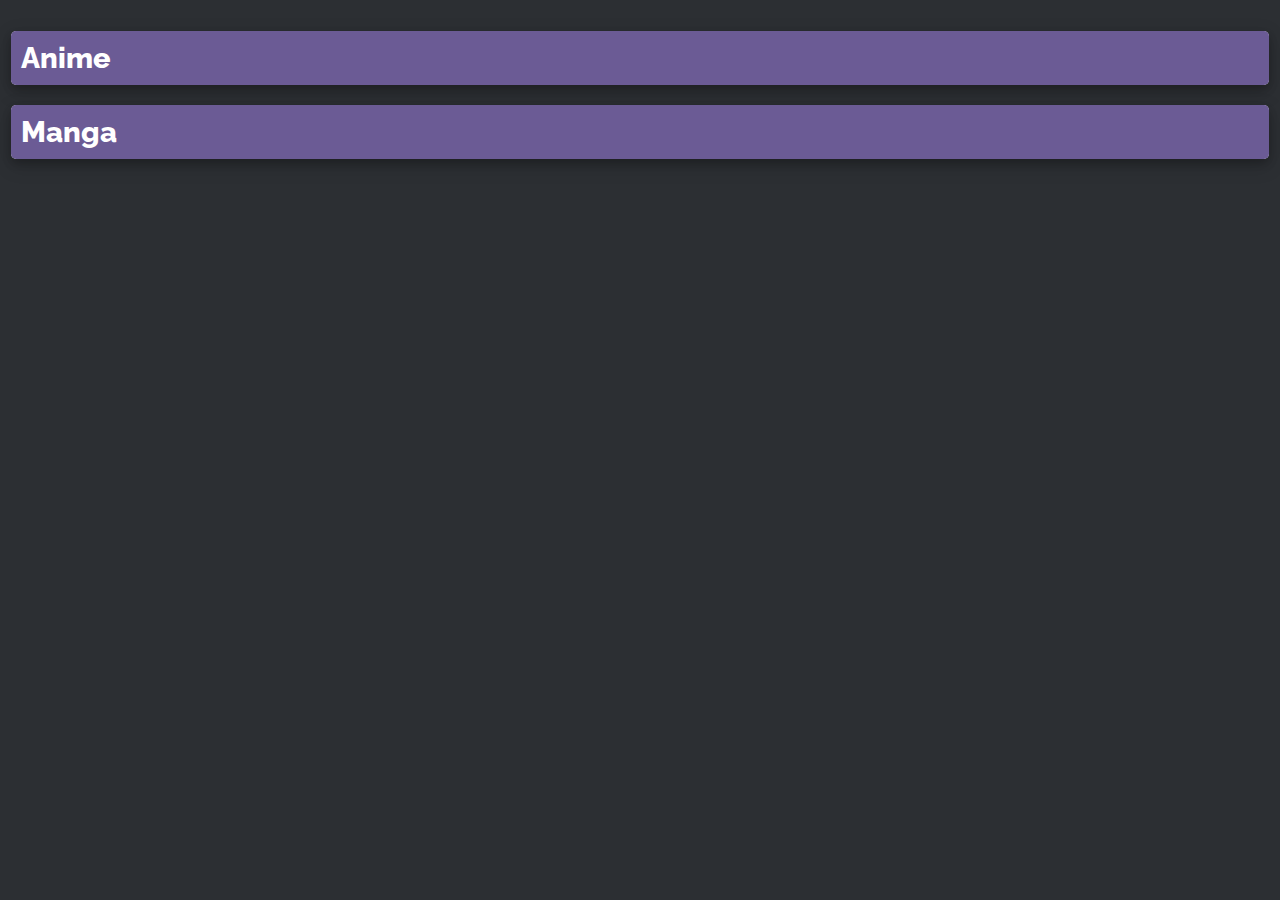
<file: anime/index.html>
<html>
<head>
    <meta name="viewport" content="width=device-width, initial-scale=1.0">
    <link rel="stylesheet" href="./../res/main.css" />
    <script async src="https://www.googletagmanager.com/gtag/js?id=G-D8G68MMPXR"></script>
    <!-- Google Analytics -->
    <script>
        window.dataLayer = window.dataLayer || [];
        function gtag() {
            dataLayer.push(arguments);
        }
        gtag('js', new Date());

        gtag('config', 'G-D8G68MMPXR');
    </script>
</head>
<body>
    <div class="commands">
        <div class="spc"></div>
    </div>
    <script src="./commands.js"></script>
    <script src="./../res/main.js"></script>
</body>
</html>
</file>
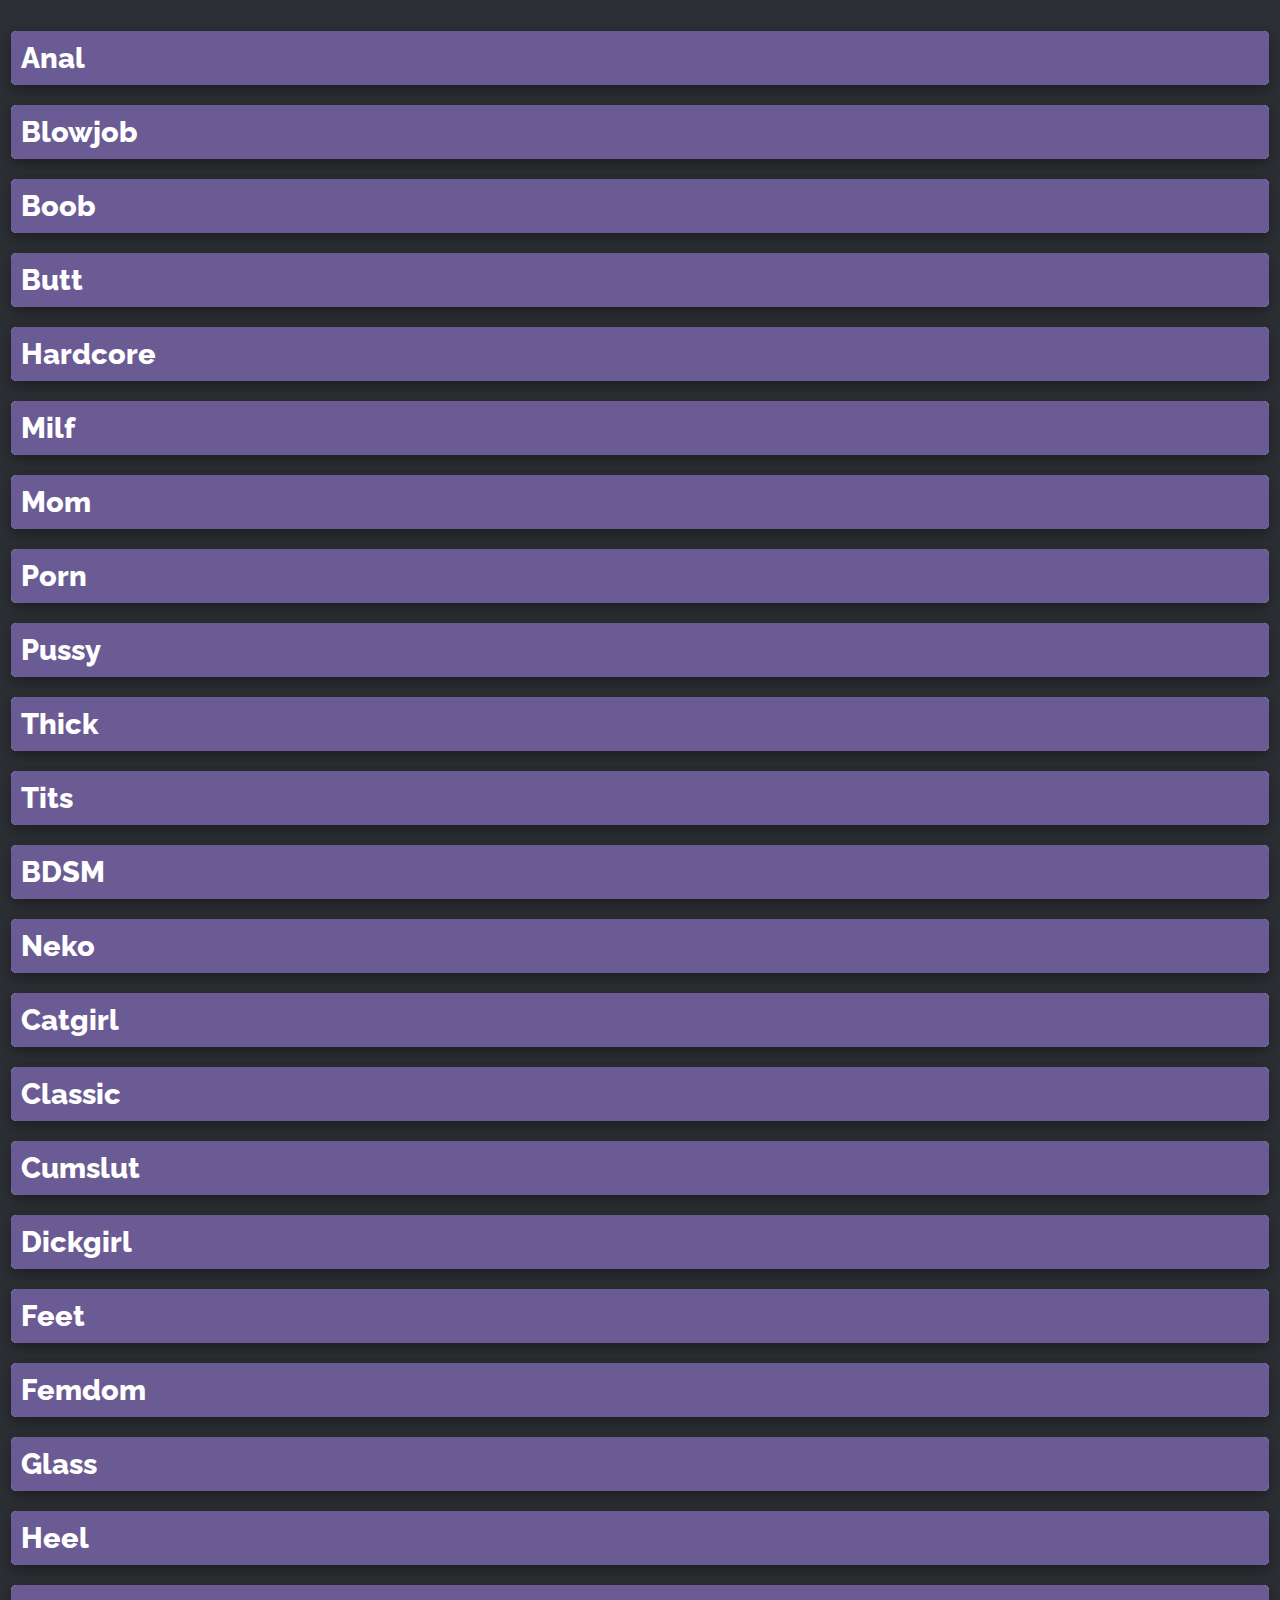
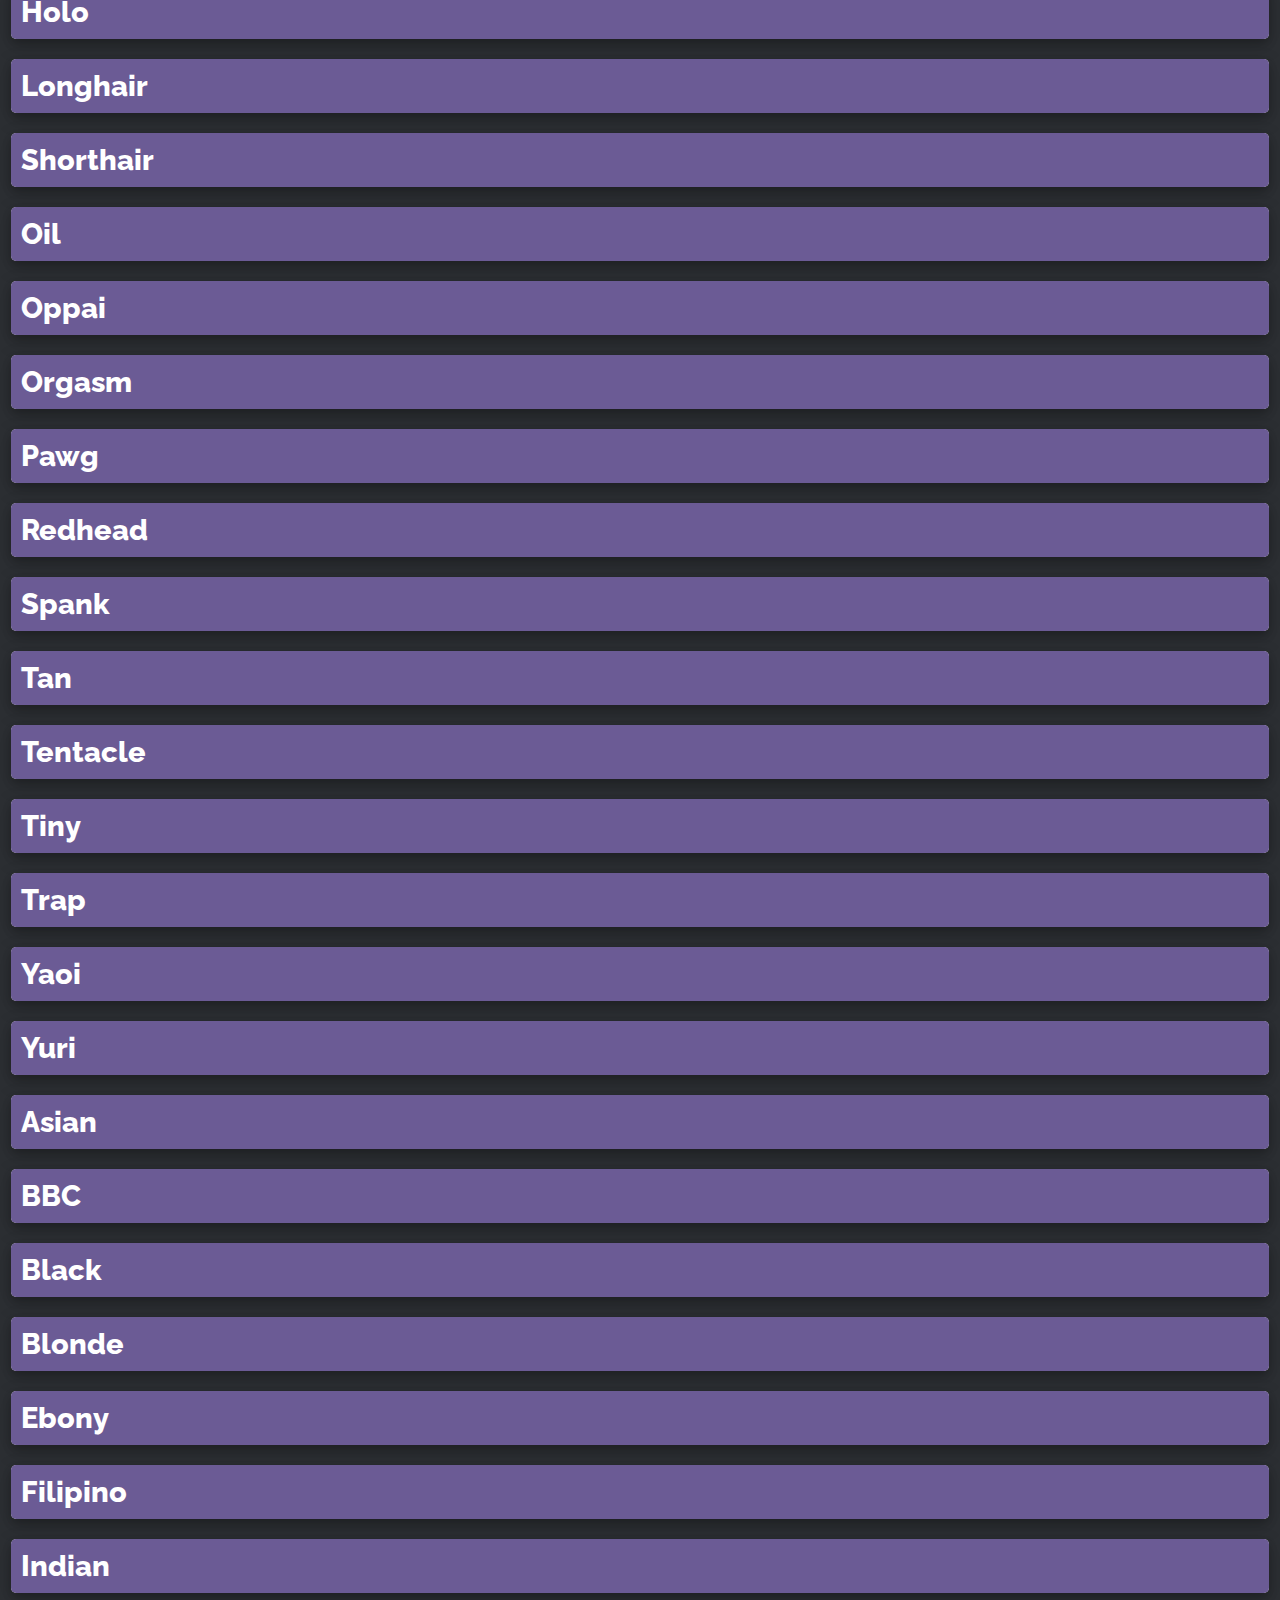
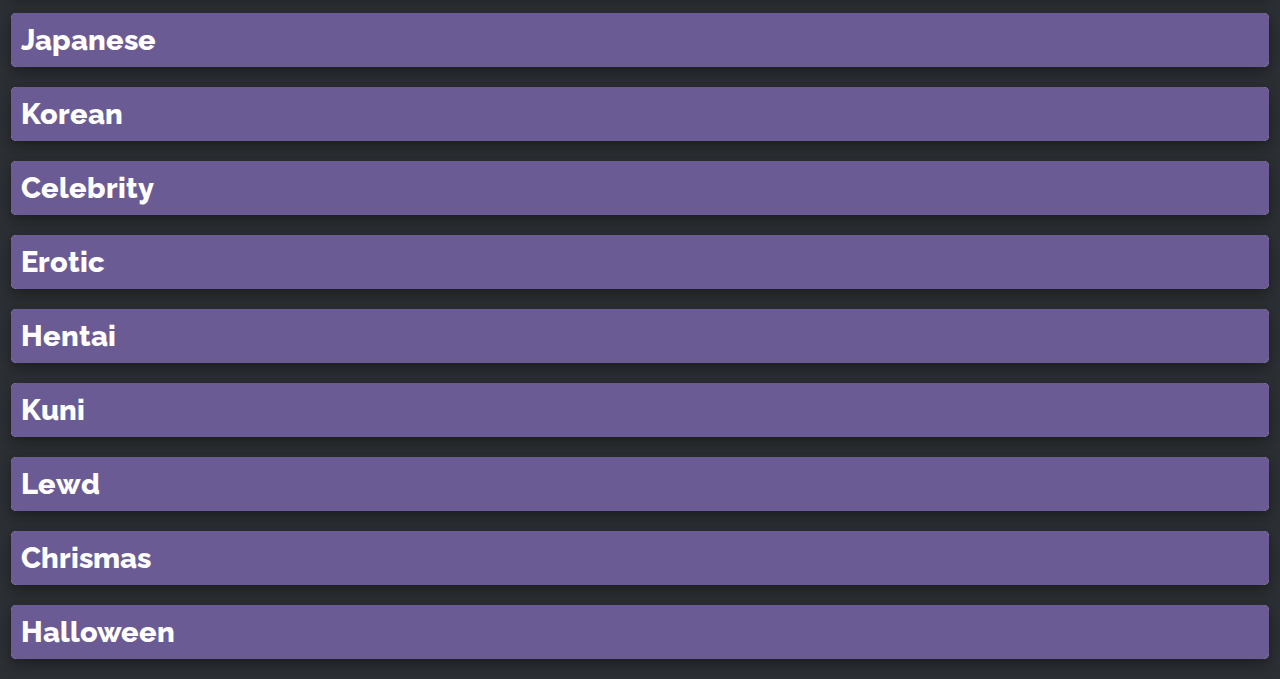
<file: nsfw/index.html>
<html>
<head>
    <meta property="og:site_name" content="Plubin" />
    <meta property="og:title" content="Plubin Discord Bot" />
    <meta property="og:type" content="website" />
    <meta property="og:url" content="https://plubin.xyz" />
    <meta property="og:image" content="https://www.dropbox.com/s/d05zua6whcl4cmg/fce49ad24785206d74bee4d34b2d2e00_smol.webp?dl=1" />
    <meta property="og:description" content="NSFW / Porn commands of plubin bot. A Discord bot with commans all across Anime, Manga, Manhwa, Moderation, Waifu, NSFW, Porn, Music etc." />
    <meta name="theme-color" content="#FF6F61" />
    <link rel="icon" href="./favicon.png" type="image/gif" />

    <meta name="twitter:card" content="https://www.dropbox.com/s/px338mg8y1nmvyv/cover_large.jpg?dl=1">
    <meta name="twitter:description" content="NSFW / Porn commands of plubin bot. A Discord bot with commans all across Anime, Manga, Manhwa, Moderation, Waifu, NSFW, Porn, Music etc." />
    <meta name="twitter:title" content="NSFW / Porn commands of plubin bot" />
    <meta name="twitter:image" content="https://www.dropbox.com/s/d05zua6whcl4cmg/fce49ad24785206d74bee4d34b2d2e00_smol.webp?dl=1" />

    <meta name="description" content="Plubin discord bot nsfw commands, Discord NSFW bot, Discord Porn bot, Discord porn commands, Discord nsfw commands, Anal, Ass, Blowjob, Boob, Butt, Hardcore,.Milf, Mom, Porn, Pussy, Thick, Tits, BDSM, Neko, Catgirl, Classic, Cumslut, Dickgirl, Feet, Femdom, Glass, holo, futa, trans, Hentai, Lewd, Oil, Oppai, orgasm, Pain, Spank, Tentacle, Trap, Asian, blonde, black, Yaoi, Yuri, Porn, Indian porn, discord porn, discord NSFW" />
    <meta name="viewport" content="width=device-width, initial-scale=1.0">
    <link rel="stylesheet" href="./../res/main.css" />
    <script async src="https://www.googletagmanager.com/gtag/js?id=G-D8G68MMPXR"></script>
    <!-- Google Analytics -->
    <script>
        window.dataLayer = window.dataLayer || [];
        function gtag() {
            dataLayer.push(arguments);
        }
        gtag('js', new Date());
        gtag('config', 'G-D8G68MMPXR');
    </script>
</head>
<body>
    <div class="commands">
        <div class="spc"></div>
    </div>
    <script src="./commands.js"></script>
    <script src="./../res/main.js"></script>
</body>
</html>
</file>
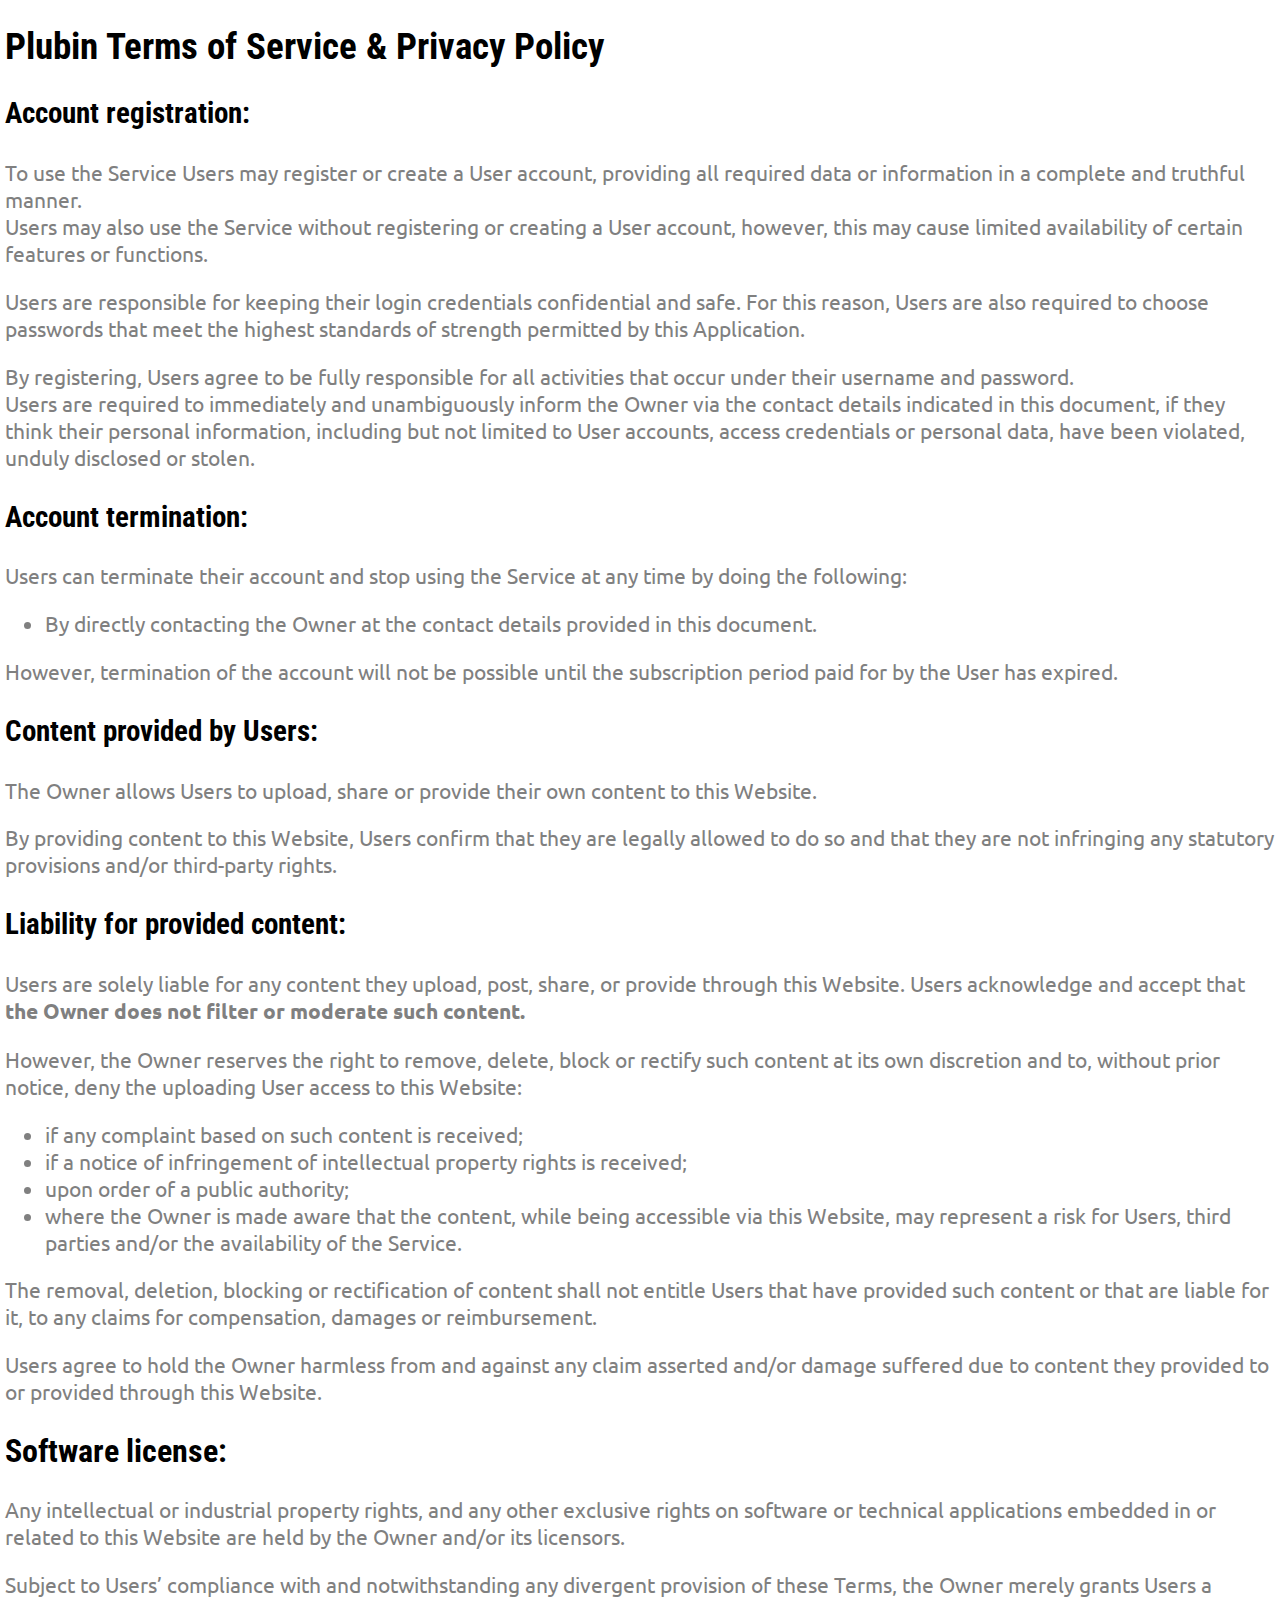
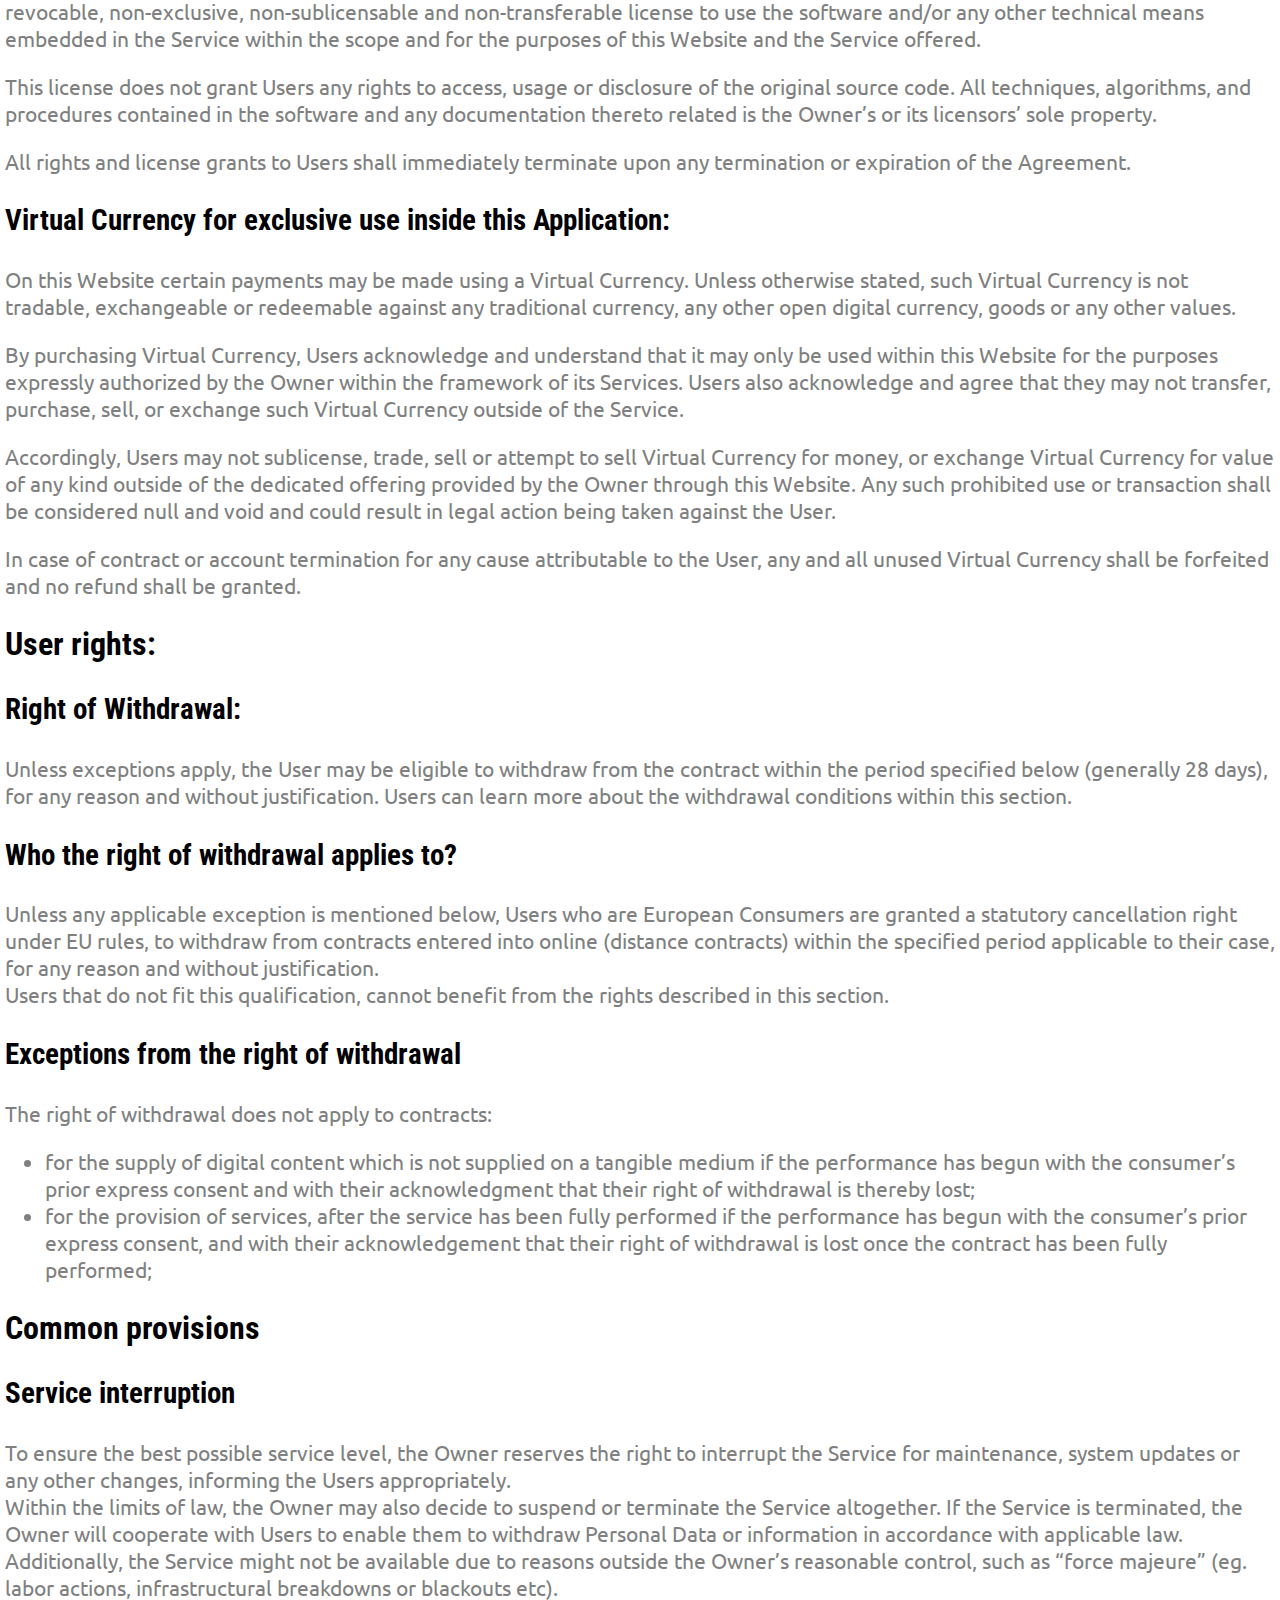
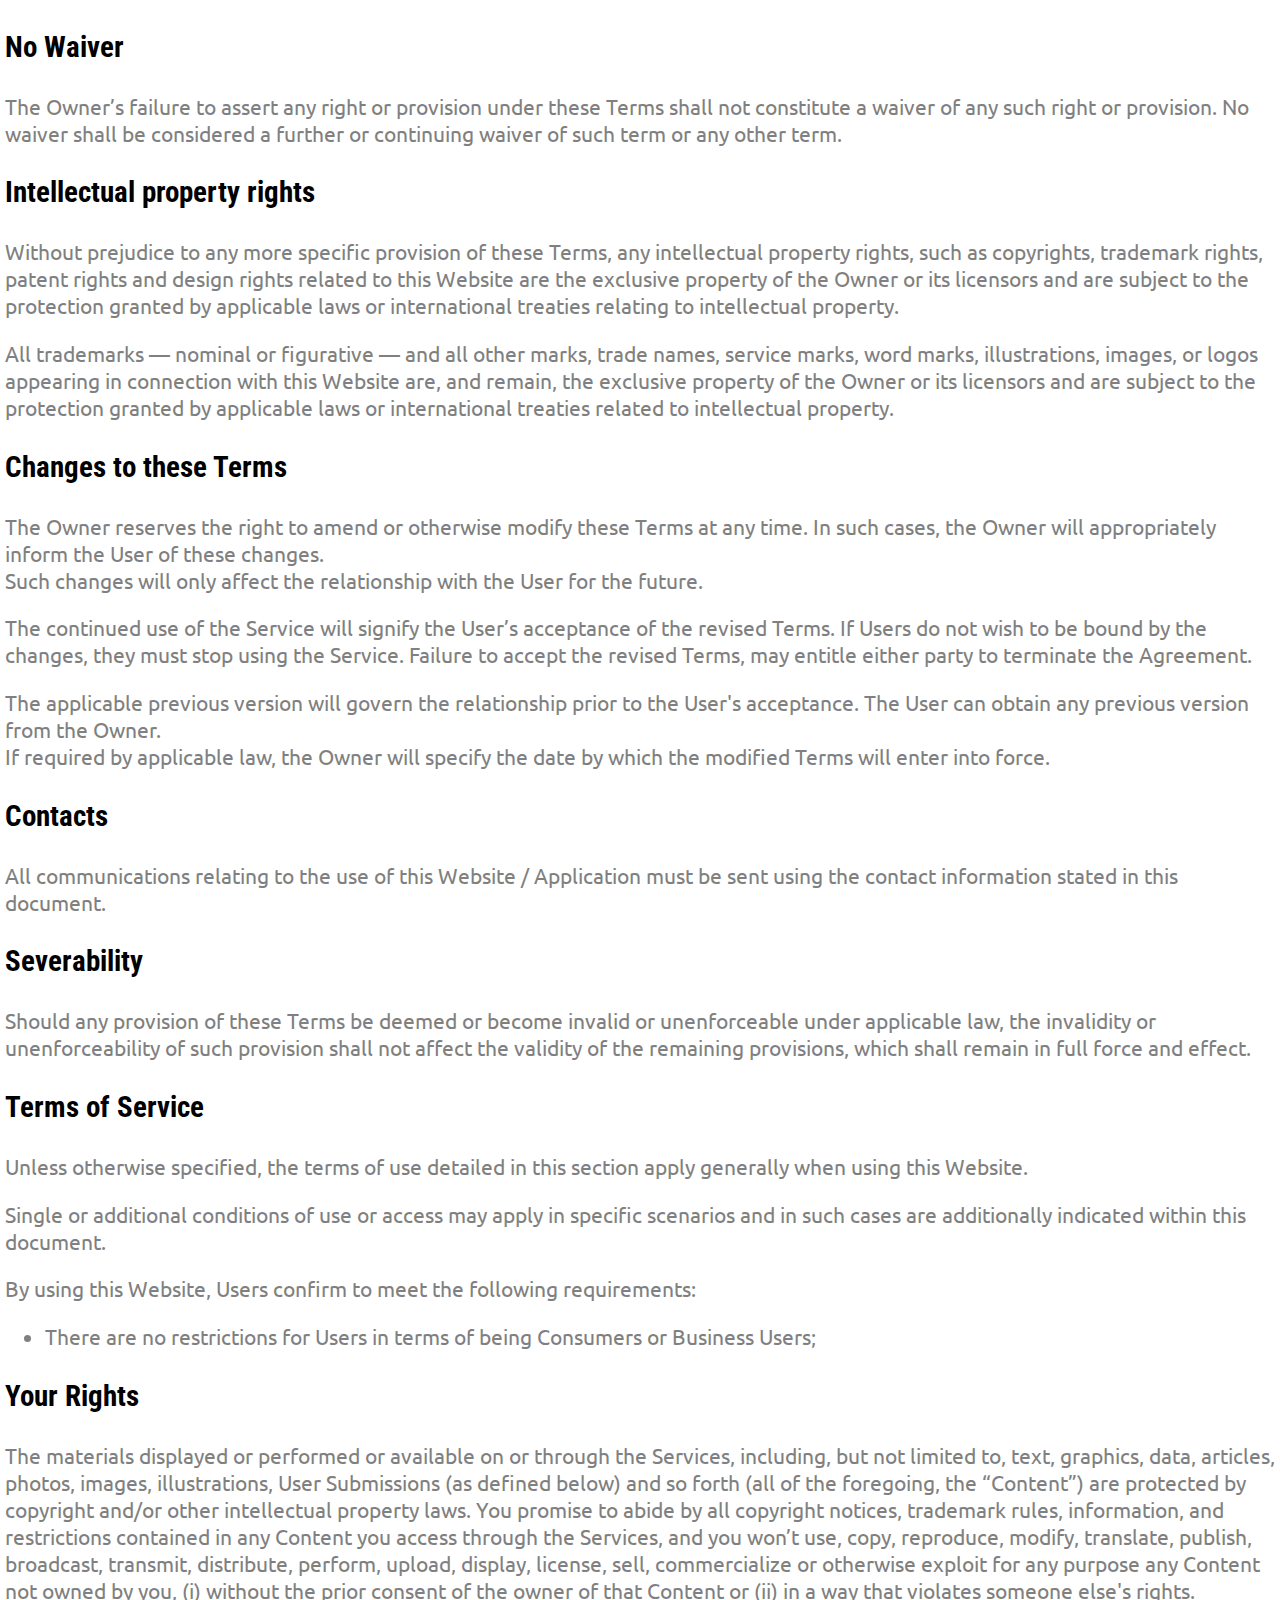
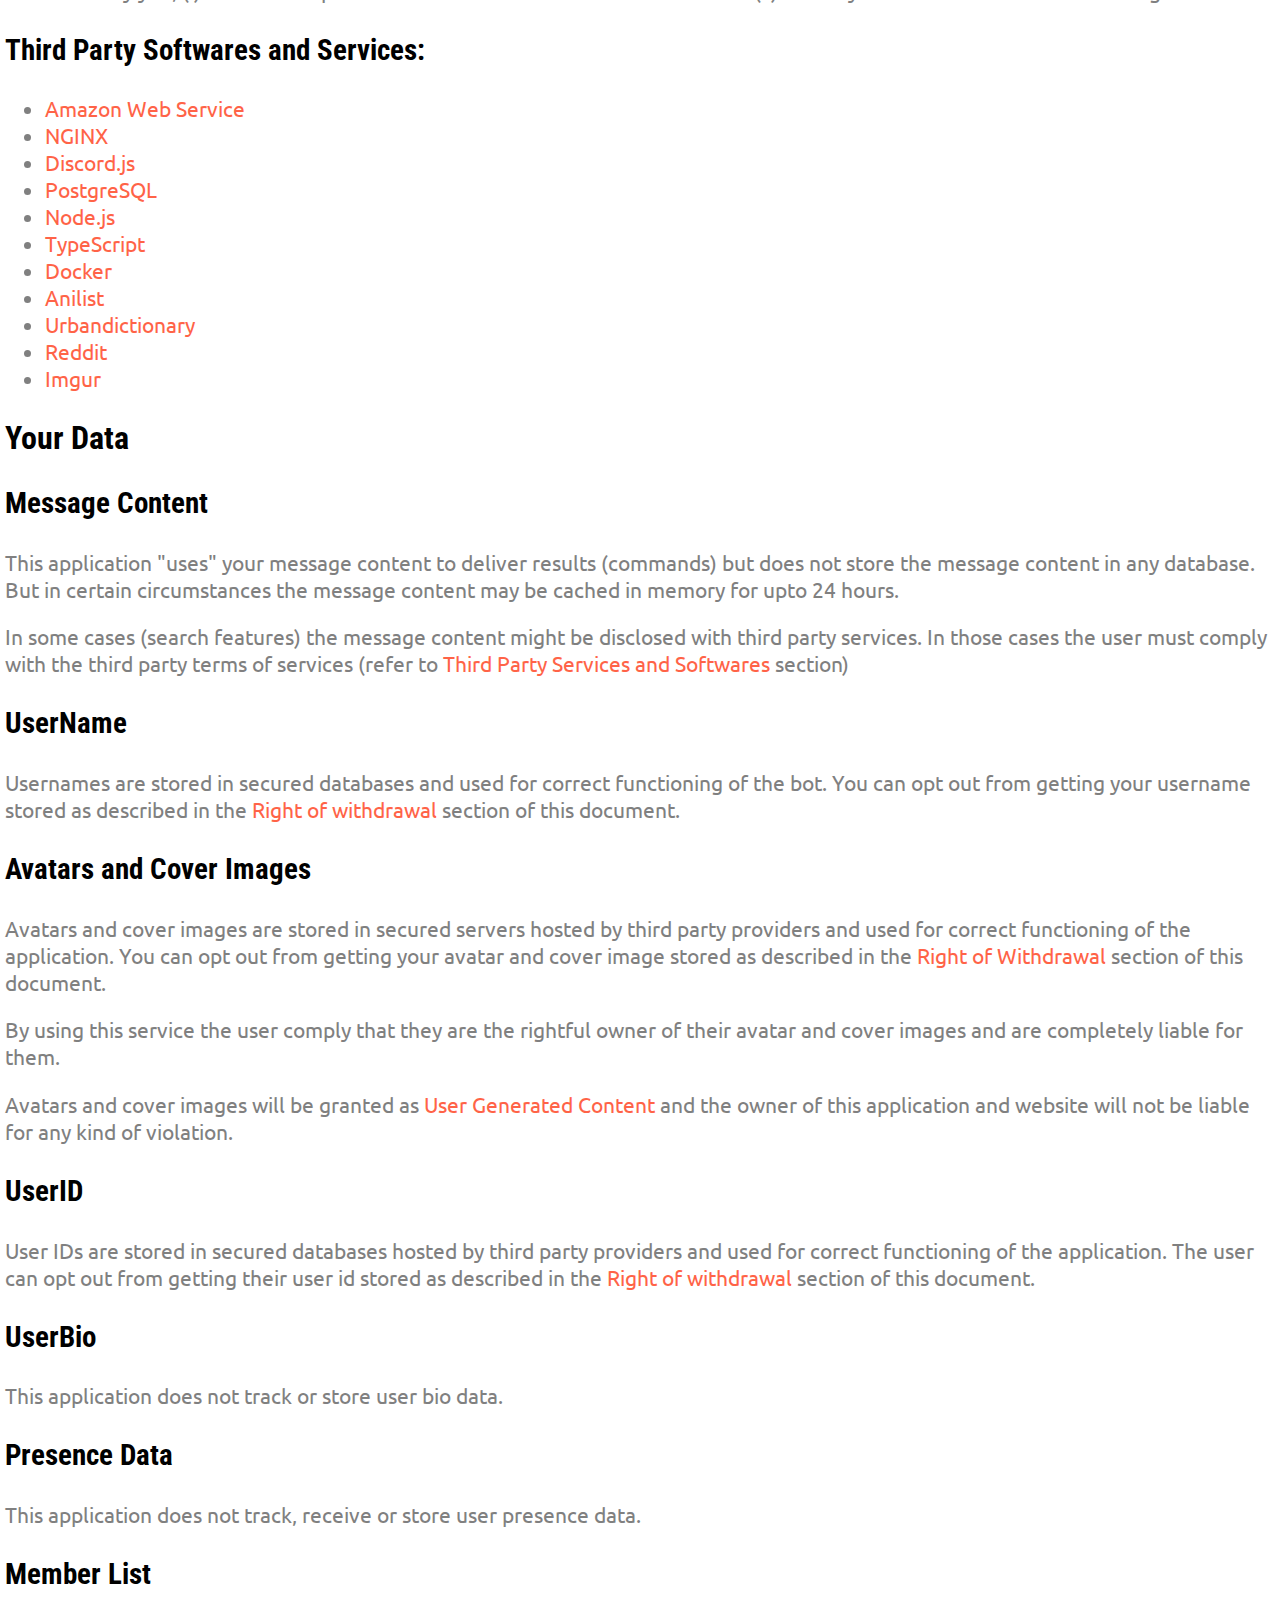
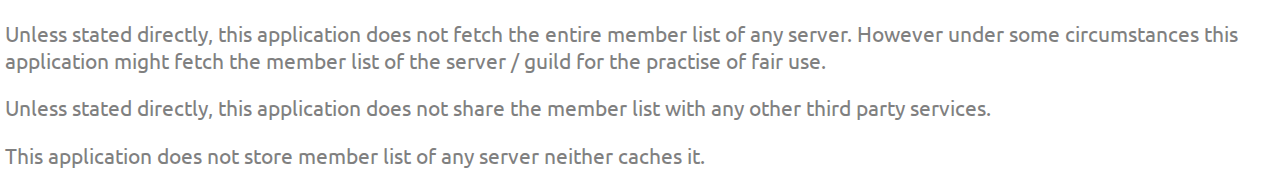
<file: tos/index.html>
<!DOCTYPE html>
<html>
<head>
  <title>Plubin Terms of Service</title>
  <meta name="viewport" content="width=device-width, initial-scale=1.0">
  <meta name="robots"              property="robots" content="all" />
  <meta name="googlebot"           property="googlebot" content="all" />
  <meta name="description"         property="description" content="Terms of Service and Privacy Policy of the Plubin bot and the website."  />
  <meta name="og:type"             property="og:type" content="article" />
  <meta name="og:site_name"        property="og:site_name" content="Plubin" />
  <meta name="og:title"            property="og:title" content="Plubin bot Terms of Service" />
  <meta name="og:image"            property="og:image" content="https://i.imgur.com/6CqZ2ZZ.jpeg" />
  <meta name="twitter:title"       property="twitter:title" content="Plubin bot Terms of Service" />
  <meta name="twitter:description" property="twitter:description" content="Terms of Service and Privacy Policy of the Plubin bot and the website." />
  <meta name="twitter:image"       property="twitter:image" content="https://i.imgur.com/6CqZ2ZZ.jpeg" />
  <meta name="twitter:card"        property="twitter:card" content="summary_large_image" />
  <meta name="twitter:image:alt"   property="twitter:image:alt" content="Plubin Terms of Service" />
  
  <style type="text/css">
    @import url('https://fonts.googleapis.com/css2?family=Raleway:wght@100&family=Roboto+Condensed:wght@300&family=Ubuntu:wght@300&display=swap');
    
    body {
      margin: 5px;
      font-family: 'Ubuntu', sans-serif;
    }
    h1, h2, h3, h4, h5, h6 {
      font-family: 'Roboto Condensed', sans-serif
    }
    h1 {
      font-size: 2.3em;
    }
    h2 {
      font-size: 2em;
    }
    h3 {
      font-size: 1.8em;
    }
    h4 {
      font-size: 1.6em;
    }
    h5 {
      font-size: 1.4em;
    }
    p, li{
      font-size: 1.3em;
      color: gray;
      text-decoration:none;
    }
    a, p a {
      font-size: 1em;
      color: tomato;
      text-decoration: none;
      font-family: 'Ubuntu', sans-serif;
    }
  </style>
</head>
<body>
  <h1>Plubin Terms of Service & Privacy Policy</h1>
  <h3>Account registration:</h3>
  <p>
    To use the Service Users may register or create a User account, providing all required data or information in a complete and truthful manner.
    <br>
    Users may also use the Service without registering or creating a User account, however, this may cause limited availability of certain features or functions.
  </p>
  <p>
    Users are responsible for keeping their login credentials confidential and safe. For this reason, Users are also required to choose passwords that meet the highest standards of strength permitted by this Application.
  </p>
  <p>
    By registering, Users agree to be fully responsible for all activities that occur under their username and password.
    <br>
    Users are required to immediately and unambiguously inform the Owner via the contact details indicated in this document, if they think their personal information, including but not limited to User accounts, access credentials or personal data, have been violated, unduly disclosed or stolen.
  </p>
  <h3>Account termination:</h3>
  <p>
    Users can terminate their account and stop using the Service at any time by doing the following:
    <ul>
      <li>By directly contacting the Owner at the contact details provided in this document.</li>
    </ul>
  </p>
  <p>
    However, termination of the account will not be possible until the subscription period paid for by the User has expired.
  </p>
  <h3 id="user-content" >Content provided by Users:</h3>
  <p>
    The Owner allows Users to upload, share or provide their own content to this Website.
  </p>
  <p>
    By providing content to this Website, Users confirm that they are legally allowed to do so and that they are not infringing any statutory provisions and/or third-party rights.
  </p>
  <h3>Liability for provided content:</h3>
  <p>
    Users are solely liable for any content they upload, post, share, or provide through this Website. Users acknowledge and accept that <b>the Owner does not filter or moderate such content.</b>
  </p>
  <p>
    However, the Owner reserves the right to remove, delete, block or rectify such content at its own discretion and to, without prior notice, deny the uploading User access to this Website:
    <ul>
      <li>if any complaint based on such content is received;</li>
      <li>if a notice of infringement of intellectual property rights is received;</li>
      <li>upon order of a public authority; </li>
      <li>where the Owner is made aware that the content, while being accessible via this Website, may represent a risk for Users, third parties and/or the availability of the Service.</li>
    </ul>
  </p>
  <p>
    The removal, deletion, blocking or rectification of content shall not entitle Users that have provided such content or that are liable for it, to any claims for compensation, damages or reimbursement.
  </p>
  <p>
    Users agree to hold the Owner harmless from and against any claim asserted and/or damage suffered due to content they provided to or provided through this Website.
  </p>
  <h2>Software license:</h2>
  <p>
    Any intellectual or industrial property rights, and any other exclusive rights on software or technical applications embedded in or related to this Website are held by the Owner and/or its licensors.
  </p>
  <p>
    Subject to Users’ compliance with and notwithstanding any divergent provision of these Terms, the Owner merely grants Users a revocable, non-exclusive, non-sublicensable and non-transferable license to use the software and/or any other technical means embedded in the Service within the scope and for the purposes of this Website and the Service offered.
  </p>
  <p>
    This license does not grant Users any rights to access, usage or disclosure of the original source code. All techniques, algorithms, and procedures contained in the software and any documentation thereto related is the Owner’s or its licensors’ sole property.
  </p>
  <p>
    All rights and license grants to Users shall immediately terminate upon any termination or expiration of the Agreement.
  </p>
  <h3>Virtual Currency for exclusive use inside this Application:</h3>
  <p>
    On this Website certain payments may be made using a Virtual Currency. Unless otherwise stated, such Virtual Currency is not tradable, exchangeable or redeemable against any traditional currency, any other open digital currency, goods or any other values.
  </p>
  <p>
    By purchasing Virtual Currency, Users acknowledge and understand that it may only be used within this Website for the purposes expressly authorized by the Owner within the framework of its Services. Users also acknowledge and agree that they may not transfer, purchase, sell, or exchange such Virtual Currency outside of the Service.
  </p>
  <p>
    Accordingly, Users may not sublicense, trade, sell or attempt to sell Virtual Currency for money, or exchange Virtual Currency for value of any kind outside of the dedicated offering provided by the Owner through this Website. Any such prohibited use or transaction shall be considered null and void and could result in legal action being taken against the User.
  </p>
  <p>
    In case of contract or account termination for any cause attributable to the User, any and all unused Virtual Currency shall be forfeited and no refund shall be granted.
  </p>
  
  
  <h2>User rights:</h2>
  <h3 id="withdrawal">Right of Withdrawal:</h3>
  <p>
    Unless exceptions apply, the User may be eligible to withdraw from the contract within the period specified below (generally 28 days), for any reason and without justification. Users can learn more about the withdrawal conditions within this section.
  </p>
  <h3>Who the right of withdrawal applies to? </h3>
  <p>
    Unless any applicable exception is mentioned below, Users who are European Consumers are granted a statutory cancellation right under EU rules, to withdraw from contracts entered into online (distance contracts) within the specified period applicable to their case, for any reason and without justification.
    <br>
    Users that do not fit this qualification, cannot benefit from the rights described in this section.
  </p>
  <h3>Exceptions from the right of withdrawal</h3>
  <p>
    The right of withdrawal does not apply to contracts:
    <ul>
      <li>for the supply of digital content which is not supplied on a tangible medium if the performance has begun with the consumer’s prior express consent and with their acknowledgment that their right of withdrawal is thereby lost;</li>
      <li>for the provision of services, after the service has been fully performed if the performance has begun with the consumer’s prior express consent, and with their acknowledgement that their right of withdrawal is lost once the contract has been fully performed;</li>
    </ul>
  </p>
  
  
  <h2>Common provisions</h2>
  <h3>Service interruption</h3>
  <p>
    To ensure the best possible service level, the Owner reserves the right to interrupt the Service for maintenance, system updates or any other changes, informing the Users appropriately.
    <br>
    Within the limits of law, the Owner may also decide to suspend or terminate the Service altogether. If the Service is terminated, the Owner will cooperate with Users to enable them to withdraw Personal Data or information in accordance with applicable law.
    <br>
    Additionally, the Service might not be available due to reasons outside the Owner’s reasonable control, such as “force majeure” (eg. labor actions, infrastructural breakdowns or blackouts etc).
  </p>
  <h3>No Waiver</h3>
  <p>
    The Owner’s failure to assert any right or provision under these Terms shall not constitute a waiver of any such right or provision. No waiver shall be considered a further or continuing waiver of such term or any other term.
  </p>
  <h3>Intellectual property rights</h3>
  <p>
    Without prejudice to any more specific provision of these Terms, any intellectual property rights, such as copyrights, trademark rights, patent rights and design rights related to this Website are the exclusive property of the Owner or its licensors and are subject to the protection granted by applicable laws or international treaties relating to intellectual property.
  </p>
  <p>
    All trademarks — nominal or figurative — and all other marks, trade names, service marks, word marks, illustrations, images, or logos appearing in connection with this Website are, and remain, the exclusive property of the Owner or its licensors and are subject to the protection granted by applicable laws or international treaties related to intellectual property.
  </p>
  <h3>Changes to these Terms</h3>
  <p>
    The Owner reserves the right to amend or otherwise modify these Terms at any time. In such cases, the Owner will appropriately inform the User of these changes.
    <br>
    Such changes will only affect the relationship with the User for the future.
  </p>
  <p>
    The continued use of the Service will signify the User’s acceptance of the revised Terms. If Users do not wish to be bound by the changes, they must stop using the Service. Failure to accept the revised Terms, may entitle either party to terminate the Agreement.
  </p>
  <p>
    The applicable previous version will govern the relationship prior to the User's acceptance. The User can obtain any previous version from the Owner.
    <br>
    If required by applicable law, the Owner will specify the date by which the modified Terms will enter into force.
  </p>
  <h3>Contacts</h3>
  <p>
    All communications relating to the use of this Website / Application must be sent using the contact information stated in this document.
  </p>
  <h3>Severability</h3>
  <p>
    Should any provision of these Terms be deemed or become invalid or unenforceable under applicable law, the invalidity or unenforceability of such provision shall not affect the validity of the remaining provisions, which shall remain in full force and effect.
  </p>
  <h3>Terms of Service</h3>
  <p>
    Unless otherwise specified, the terms of use detailed in this section apply generally when using this Website.
  </p>
  <p>
    Single or additional conditions of use or access may apply in specific scenarios and in such cases are additionally indicated within this document.
  </p>
  <p>
    By using this Website, Users confirm to meet the following requirements:
    <ul>
      <li>There are no restrictions for Users in terms of being Consumers or Business Users;</li>
    </ul>
  </p>
  <h3>Your Rights</h3>
  <p>
    The materials displayed or performed or available on or through the Services, including, but not limited to, text, graphics, data, articles, photos, images, illustrations, User Submissions (as defined below) and so forth (all of the foregoing, the “Content”) are protected by copyright and/or other intellectual property laws. You promise to abide by all copyright notices, trademark rules, information, and restrictions contained in any Content you access through the Services, and you won’t use, copy, reproduce, modify, translate, publish, broadcast, transmit, distribute, perform, upload, display, license, sell, commercialize or otherwise exploit for any purpose any Content not owned by you, (i) without the prior consent of the owner of that Content or (ii) in a way that violates someone else's rights.
  </p>
  <h3 id="tps">Third Party Softwares and Services:</h3>
  <ul>
    <li><a href="https://aws.amazon.com/" >Amazon Web Service</a></li>
    <li><a href="https://www.nginx.com/" >NGINX</a></li>
    <li><a href="https://discord.js.org/" >Discord.js</a></li>
    <li><a href="https://www.postgresql.org/" >PostgreSQL</a></li>
    <li><a href="https://nodejs.org/en/" >Node.js</a></li>
    <li><a href="https://www.typescriptlang.org/" >TypeScript</a></li>
    <li><a href="https://www.docker.com/" >Docker</a></li>
    <li><a href="https://anilist.co/" >Anilist</a></li>
    <li><a href="https://www.urbandictionary.com/" >Urbandictionary</a></li>
    <li><a href="https://reddit.com" >Reddit</a></li>
    <li><a href="https://imgur.com" >Imgur</a></li>
  </ul>
  <h2 id="your-data" >Your Data</h2>
  <h3 id="message-content" >Message Content</h3>
  <p>
    This application "uses" your message content to deliver results (commands) but does not store the message content in any database. But in certain circumstances the message content may be cached in memory for upto 24 hours.
  </p>
  <p>
    In some cases (search features) the message content might be disclosed with third party services. In those cases the user must comply with the third party terms of services (refer to <a href="#tps" >Third Party Services and Softwares</a> section)
  </p>
  <h3>UserName</h3>
  <p>
    Usernames are stored in secured databases and used for correct functioning of the bot. You can opt out from getting your username stored as described in the <a href="#withdrawal" >Right of withdrawal</a> section of this document.
  </p>
  <h3 id="avatar">Avatars and Cover Images</h3>
  <p>
    Avatars and cover images are stored in secured servers hosted by  third party providers and used for correct functioning of the application. You can opt out from getting your avatar and cover image stored as described in the <a href="#withdrawal" >Right  of Withdrawal</a> section of this document.
  </p>
  <p>
    By using this service the user comply that they are the rightful owner of their avatar and cover images and are completely liable for them. 
  </p>
  <p>
    Avatars and cover images will be granted as <a href="#user-content" >User Generated Content</a> and the owner of this application and website will not be liable for any kind of violation.
  </p>
  <h3>UserID</h3>
  <p>
    User IDs are stored in secured databases hosted by third party providers and used for correct functioning of the application. The user can opt out from getting their user id stored as described in the <a href="#withdrawal" >Right  of withdrawal</a> section of this document.
  </p>
  <h3>UserBio</h3>
  <p>
    This application does not track or store user bio data.
  </p>
  <h3>Presence Data</h3>
  <p>
    This application does not track, receive or store user presence data.
  </p>
  <h3>Member List</h3>
  <p>
    Unless stated directly, this application does not fetch the entire member list of any server. However under some circumstances this application might fetch the member list of the server / guild for the practise of fair use.
  </p>
  <p>
    Unless stated directly, this application does not share the member list with any other third party services.
  </p>
  <p>
    This application does not store member list of any server neither caches it.
  </p>
</body>
</html>
</file>
<file: res/main.css>
@import url('https://fonts.googleapis.com/css2?family=Poppins&display=swap');
@import url('https://fonts.googleapis.com/css2?family=Raleway:wght@300&display=swap');
* {
    box-sizing: border-box;
    -webkit-user-select: none;       
    -moz-user-select: none;
    -ms-user-select: none;
    user-select: none;
}
body {
    background-color: #2c2f33;
    padding: 3px;
    font-family: 'Poppins', sans-serif;
}
.accordion {
    background-color: #6b5b95;
    color: white;
    padding: 18px;
    width: 100%;
    text-align: left;
    border: none;
    outline: none;
    transition: 0.4s;
    border-radius: 5px;
    font-family: 'Raleway', sans-serif;
    font-weight: 800;
    font-size: 2EM;
}
.panel {
    background-color: #b9b0cf;
    display: block;
    overflow: hidden;
    border-radius: 5px;
    width: 100%;
    float: left;
    box-shadow: 0 4px 8px 0 rgba(0, 0, 0, 0.2), 0 6px 20px 0 rgba(0, 0, 0, 0.19);
}
.panel p {
    padding: 10px;
    display: none;
    font-size: 1.4EM;
    width: 100%;
    line-height: 150%;
}
code {
    background-color: gray;
    color: white;
    font-family: monospace;
    font-weight: 600;
    padding: 3px;
    padding-left: 7px;
    padding-right: 7px;
    border-radius: 4px;
}
.spc {
    width: 100%;
    float: left;
    height: 20px;
}
b {
    font-weight: 800;
    font-size: 20px;
}
.nsfw {
    text-decoration: none;
    background-color: #ff6f61;
    color: white;
    font-family: monospace;
    font-weight: 600;
    padding: 3px;
    padding-left: 7px;
    padding-right: 7px;
    border-radius: 4px;
}
.sfw {
    text-decoration: none;
    background-color: #00cc00;
    color: white;
    font-family: monospace;
    font-weight: 600;
    padding: 3px;
    padding-left: 7px;
    padding-right: 7px;
    border-radius: 4px;
}
.dep {
    text-decoration: none;
    background-color: black;
    color: white;
    font-family: monospace;
    font-weight: 700;
    padding: 4px;
    padding-left: 7px;
    padding-right: 7px;
    border-radius: 4px;
}
@media screen and (min-width: 600px) {
    .accordion{
        padding: 10px;
        font-size: 1.5EM;
    }
    .panel{
        font-size: 1.2EM;
    }
    .panel p{
        font-size: 1.2EM;
    }
}
</file>
